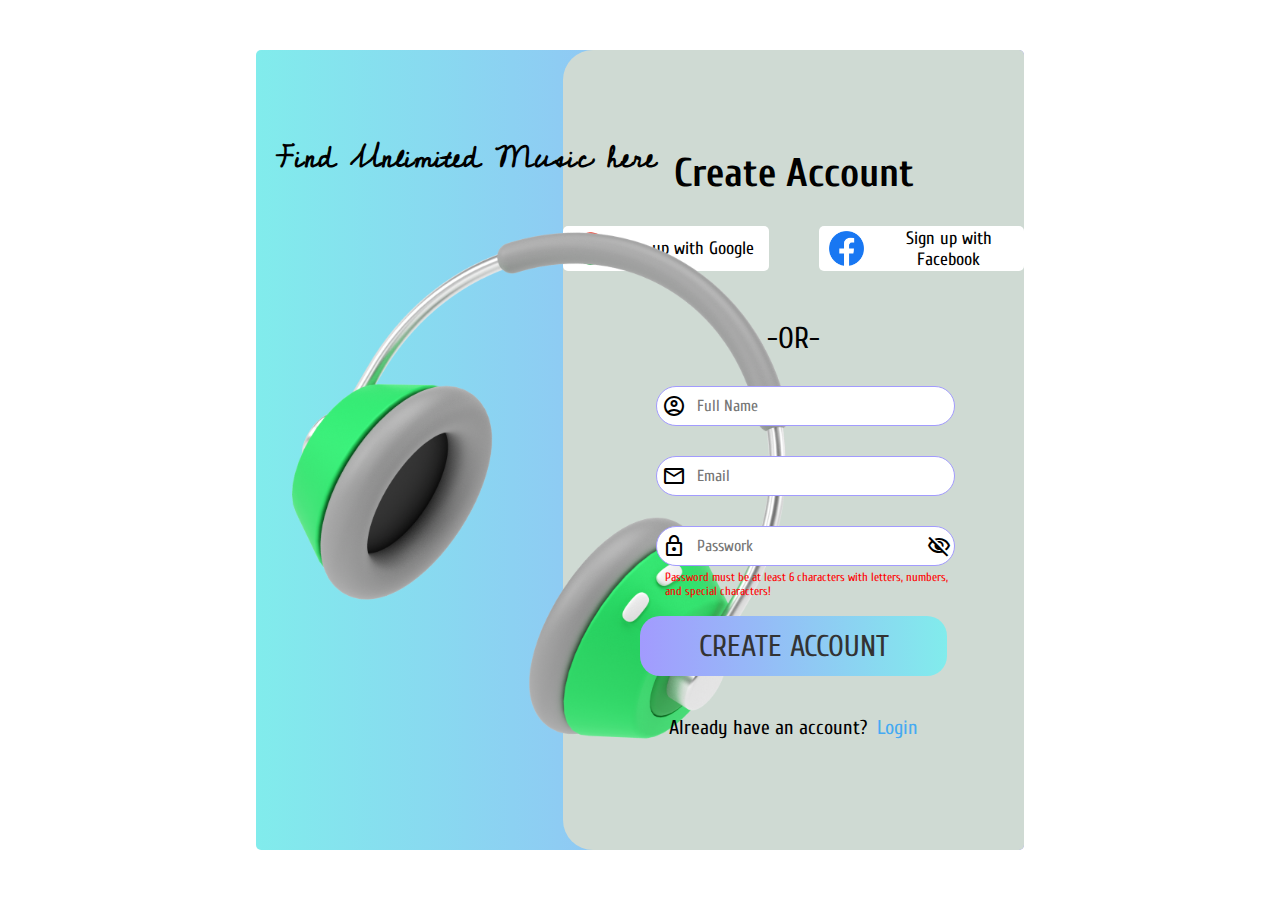
<file: Create_acc.html>
<!DOCTYPE html>
<html lang="en">

<head>
    <meta charset="UTF-8">
    <meta http-equiv="X-UA-Compatible" content="IE=edge">
    <meta name="viewport" content="width=device-width, initial-scale=1.0">
    <link rel="stylesheet" href="./assets/css/create_acc.css">
    <link rel="stylesheet"
        href="https://fonts.googleapis.com/css2?family=Material+Symbols+Outlined:opsz,wght,FILL,GRAD@20..48,100..700,0..1,-50..200" />
    <title>Create Account</title>
</head>

<body>

    <div class="container">
        <h1>Find Unlimited Music here</h1>
        <div class="headphone">
            <img src="./assets/images/Headphones.png" alt="">
        </div>
        <div class="card-login">
            <h2>Create Account</h2>
            <div class="login_gg_face">
                <a href="" class="google">
                    <img src="./assets/images/gg.png" alt="" class="icon ">
                    <p>Sign up with Google</p>
                </a>
                <a href="" class="facebook">
                    <img src="./assets/images/Facebook.png" alt="" class="icon ">
                    <p>Sign up with Facebook</p>
                </a>
            </div>
            <h4>-OR-</h4>
            <div class="input-login">
                <div class="item-input">
                    <span class="material-symbols-outlined">
                        account_circle
                    </span>
                    <input type="text" placeholder="Full Name" class="full-name">
                    <span class="error error-name">
                        <span class="material-symbols-outlined">
                            warning
                        </span>
                    </span>
                </div>
                <div class="item-input">
                    <span class="material-symbols-outlined">
                        mail
                    </span>
                    <input type="email" placeholder="Email" class="email">
                    <span class="error error-email">
                        <span class="material-symbols-outlined">
                            warning
                        </span>
                    </span>
                </div>
                <div class="item-input">
                    <span class="material-symbols-outlined">
                        lock
                    </span>
                    <input type="password" placeholder="Passwork" class="pass">
                    <div class="show-hidden">
                        <span class="material-symbols-outlined ">
                            visibility_off
                        </span>
                    </div>
                    <span class="error error-password">
                        <span class="material-symbols-outlined">
                            warning
                        </span>
                    </span>
                    <p class="error-text">Password must be at least 6 characters with letters, numbers, and special
                        characters!</p>
                </div>
                <button class="create">Create Account</button>
                <div class="have-acc">
                    <p>Already have an account?</p>
                    <a href="./login.html">Login</a>
                </div>
            </div>
        </div>
    </div>
    <script src="./assets/js/create_acc.js"></script>
</body>

</html>
</file>
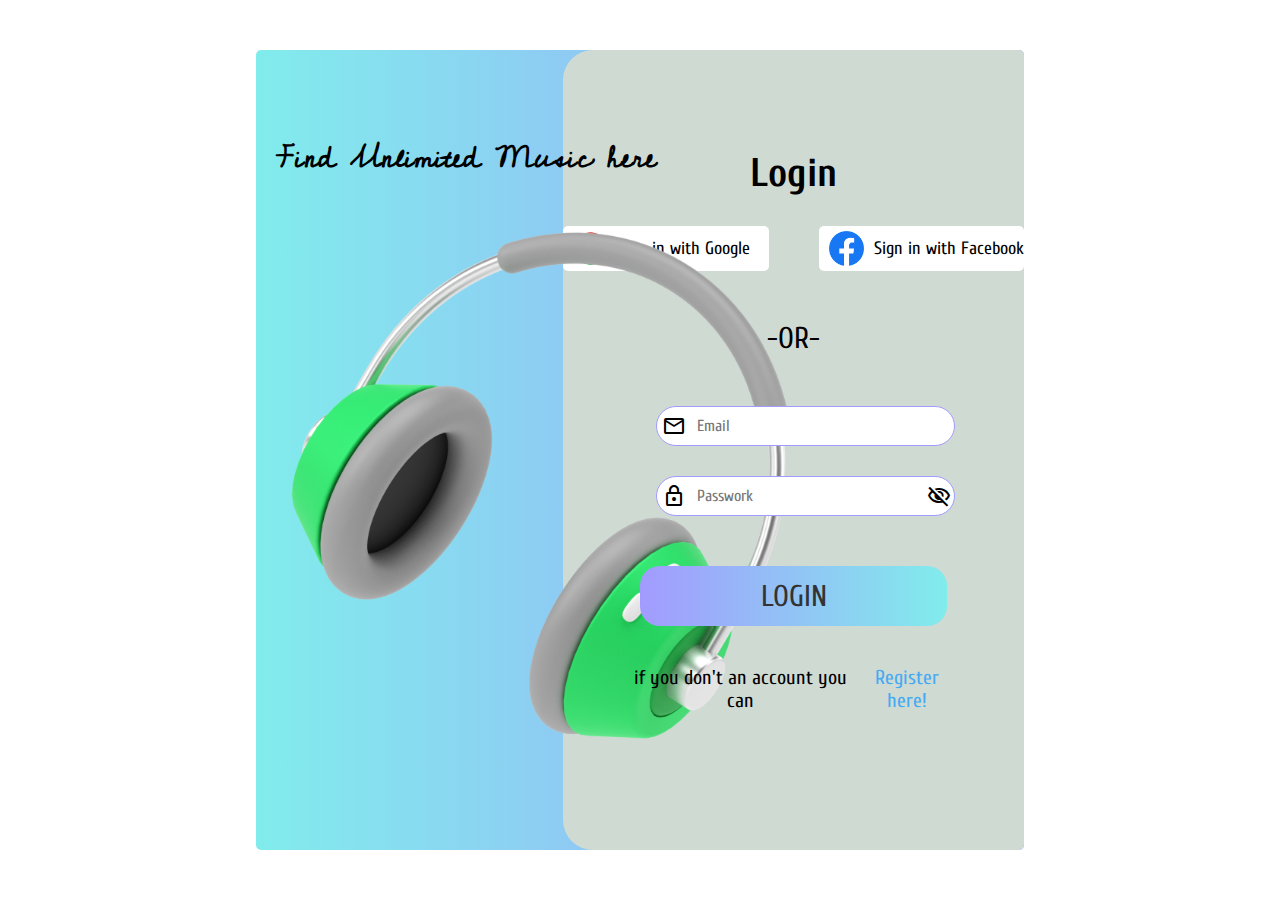
<file: login.html>
<!DOCTYPE html>
<html lang="en">

<head>
    <meta charset="UTF-8">
    <meta http-equiv="X-UA-Compatible" content="IE=edge">
    <meta name="viewport" content="width=device-width, initial-scale=1.0">
    <link rel="stylesheet" href="./assets/css/login.css">
    <link rel="stylesheet"
        href="https://fonts.googleapis.com/css2?family=Material+Symbols+Outlined:opsz,wght,FILL,GRAD@20..48,100..700,0..1,-50..200" />
    <title>Login</title>
</head>

<body>

    <div class="container">
        <h1>Find Unlimited Music here</h1>
        <div class="headphone">
            <img src="./assets/images/Headphones.png" alt="">
        </div>
        <div class="card-login">
            <h2>Login</h2>
            <div class="login_gg_face">
                <a href="" class="google">
                    <img src="./assets/images/gg.png" alt="" class="icon ">
                    <p>Sign in with Google</p>
                </a>
                <a href="" class="facebook">
                    <img src="./assets/images/Facebook.png" alt="" class="icon ">
                    <p>Sign in with Facebook</p>
                </a>
            </div>
            <h4>-OR-</h4>
            <div class="input-login">
                <div class="item-input">
                    <span class="material-symbols-outlined">
                        mail
                    </span>
                    <input type="email" placeholder="Email" class="email">
                </div>
                <div class="item-input">
                    <span class="material-symbols-outlined">
                        lock
                    </span>
                    <input type="password" placeholder="Passwork" class="pass">
                    <div class="show-hidden">
                        <span class="material-symbols-outlined ">
                            visibility_off
                        </span>
                    </div>
                </div>
                <p class="error">Wrong email or password!</p>
                <button class="login" onclick="login()">Login</button>
                <div class="Register">
                    <p>if you don't an account you can</p>
                    <a href="./register.html">Register here!</a>
                </div>
            </div>
        </div>
    </div>
    <script src="./assets/js/login.js"></script>
</body>

</html>
</file>
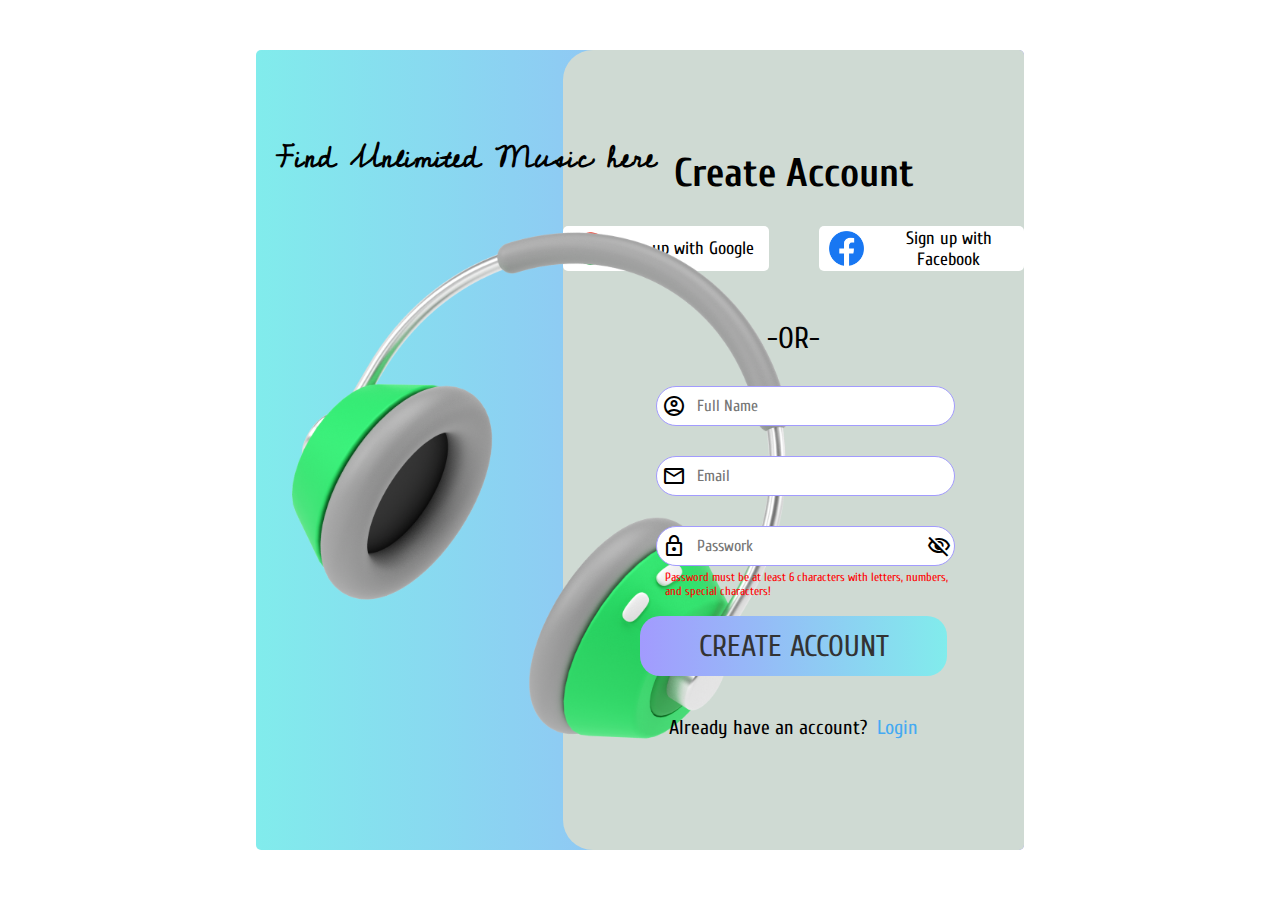
<file: register.html>
<!DOCTYPE html>
<html lang="en">

<head>
    <meta charset="UTF-8">
    <meta http-equiv="X-UA-Compatible" content="IE=edge">
    <meta name="viewport" content="width=device-width, initial-scale=1.0">
    <link rel="stylesheet" href="./assets/css/create_acc.css">
    <link rel="stylesheet"
        href="https://fonts.googleapis.com/css2?family=Material+Symbols+Outlined:opsz,wght,FILL,GRAD@20..48,100..700,0..1,-50..200" />
    <title>Register</title>
</head>

<body>

    <div class="container">
        <h1>Find Unlimited Music here</h1>
        <div class="headphone">
            <img src="./assets/images/Headphones.png" alt="">
        </div>
        <div class="card-login">
            <h2>Create Account</h2>
            <div class="login_gg_face">
                <a href="" class="google">
                    <img src="./assets/images/gg.png" alt="" class="icon ">
                    <p>Sign up with Google</p>
                </a>
                <a href="" class="facebook">
                    <img src="./assets/images/Facebook.png" alt="" class="icon ">
                    <p>Sign up with Facebook</p>
                </a>
            </div>
            <h4>-OR-</h4>
            <div class="input-login">
                <div class="item-input">
                    <span class="material-symbols-outlined">
                        account_circle
                    </span>
                    <input type="text" placeholder="Full Name" class="full-name">
                    <span class="error error-name">
                        <span class="material-symbols-outlined">
                            warning
                        </span>
                    </span>
                </div>
                <div class="item-input">
                    <span class="material-symbols-outlined">
                        mail
                    </span>
                    <input type="email" placeholder="Email" class="email">
                    <span class="error error-email">
                        <span class="material-symbols-outlined">
                            warning
                        </span>
                    </span>
                </div>
                <div class="item-input">
                    <span class="material-symbols-outlined">
                        lock
                    </span>
                    <input type="password" placeholder="Passwork" class="pass">
                    <div class="show-hidden">
                        <span class="material-symbols-outlined ">
                            visibility_off
                        </span>
                    </div>
                    <span class="error error-password">
                        <span class="material-symbols-outlined">
                            warning
                        </span>
                    </span>
                    <p class="error-text">Password must be at least 6 characters with letters, numbers, and special
                        characters!</p>
                </div>
                <button class="create">Create Account</button>
                <div class="have-acc">
                    <p>Already have an account?</p>
                    <a href="./login.html">Login</a>
                </div>
            </div>
        </div>
    </div>
    <script src="./assets/js/create_acc.js"></script>
</body>

</html>
</file>
<file: assets/css/create_acc.css>
@import url("https://fonts.googleapis.com/css2?family=Cedarville+Cursive&family=Cuprum&display=swap");
*,
*:before,
*:after {
  box-sizing: border-box;
}
* {
  margin: 0;
  padding: 0;
  font: inherit;
  font-family: "Cuprum", sans-serif;
  user-select: none;
}
img,
picture,
svg,
video {
  display: block;
  max-width: 100%;
}
body {
  min-height: 100vh;
  display: flex;
  align-items: center;
  justify-content: center;
}
.container {
  position: relative;
  width: 60%;
  height: 800px;
  background: linear-gradient(to right, #81ecec, #a29bfe);
  border-radius: 5px;
}
.headphone {
  width: 600px;
  position: absolute;
  top: 15%;
  left: 20px;
  animation: motion 1s ease-in 1;
}
@keyframes motion {
  0% {
    opacity: 0;
    transform: translateX(-100%);
  }
  100% {
    opacity: 1;
    transform: translateX(0);
  }
}
.container h1 {
  position: absolute;
  top: 10%;
  left: 20px;
  font-family: "Cedarville Cursive", cursive;
  font-size: 30px;
  font-weight: bold;
}

.card-login {
  width: 60%;
  height: 100%;
  background-color: #cfdad3;
  float: right;
  border-radius: 30px 5px 5px 30px;
  text-align: center;
}

.card-login h2 {
  font-size: 40px;
  font-weight: bold;
  margin-top: 100px;
  margin-bottom: 30px;
}
.card-login h4 {
  font-size: 30px;
  margin-top: 50px;
}
.login_gg_face {
  display: flex;
  align-items: center;
  justify-content: center;
  gap: 50px;
}
.card-login .icon {
  width: 35px;
  margin-left: 10px;
}
.google,
.facebook {
  display: flex;
  align-items: center;
  gap: 10px;
  width: 220px;
  height: 45px;
  background-color: #fff;
  font-size: 18px;
  border-radius: 5px;
  text-decoration: none;
  color: #000;
}
.input-login {
  position: relative;
  width: 70%;
  margin: auto;
  text-align: center;
}
.input-login .item-input {
  display: flex;
  text-align: left;
  align-items: center;
  margin: 30px 0;
}
.input-login .item-input span {
  transform: translateX(30px);
}
.input-login .item-input input {
  width: 93%;
  height: 40px;
  border: 1px solid #a29bfe;
  outline: none;
  border-radius: 20px;
  padding-left: 40px;
}
.input-login .item-input .show-hidden {
  position: relative;
  right: 5%;
  cursor: pointer;
}
.input-login .item-input .show-hidden span {
  position: absolute;
  top: 50%;
  left: 50%;
  transform: translate(-50%, -50%);
}
.input-login .create {
  width: 95%;
  height: 60px;
  margin: auto;
  margin-top: 20px;
  font-size: 30px;
  text-transform: uppercase;
  border-radius: 20px;
  border: none;
  background: linear-gradient(to left, #81ecec, #a29bfe);
  color: #333;
  cursor: pointer;
}
.input-login .have-acc {
  display: flex;
  align-items: center;
  justify-content: center;
  margin-top: 40px;
  font-size: 20px;
}
.input-login .have-acc a {
  margin-left: 10px;
  text-decoration: none;
  color: #45aaf2;
}
.error {
  position: absolute;
  right: 80px;
  color: red;
  display: none;
}
.item-input .error-text {
  position: absolute;
  width: 90%;
  bottom: 40%;
  left: 10%;
  font-size: 12px;
  color: red;
}
/* Tablet */
@media screen and (min-width: 768px) and (max-width: 1024px) {
  body {
    background-color: #cfdad3;
  }
  .container {
    width: 80%;
    background: linear-gradient(to bottom, #81ecec, #a29bfe);
  }
  .container h1 {
    width: 500px;
    position: absolute;
    left: 50%;
    transform: translate(-50%, -50px);
    text-align: center;
    z-index: 3;
  }
  .container .headphone {
    width: 100px;
    top: 0;
    left: 5%;
    z-index: 2;
  }
  .card-login {
    width: 100%;
    transform: translateY(20px);
    border-radius: 5px;
    background: linear-gradient(to bottom, #81ecec, #a29bfe);
  }
  .input-login .create {
    background: linear-gradient(to bottom left right, #81ecec, #a29bfe);
  }
  .input-login .have-acc a {
    color: #fff;
  }
  .item-input .error-text {
    font-size: 10px;
    left: 15%;
    bottom: 45%;
  }
}
/* Mobile */
@media screen and (min-width: 320px) and (max-width: 500px) {
  body {
    background-color: #cfdad3;
  }
  .container {
    width: 100%;
    height: 100vh;
  }
  .container .headphone {
    display: none;
  }
  .container h1 {
    display: none;
  }
  .card-login {
    width: 100%;
    border-radius: 5px;
  }
  .login_gg_face {
    gap: 20px;
  }
  .google p,
  .facebook p {
    display: none;
  }
  .google,
  .facebook {
    width: 70px;
    box-shadow: 0 0 5px 0 #fff;
    gap: 0;
    justify-content: center;
  }
  .card-login .icon {
    margin-left: 0;
  }
  .card-login h2 {
    margin-top: 50px;
    font-size: 30px;
  }
  .card-login h4 {
    font-size: 20px;
    margin-top: 20px;
  }
  .input-login {
    width: 90%;
  }
  .input-login .item-input {
    transform: translateX(-15px);
    margin: 20px 0;
  }
  .item-input .error-text {
    bottom: -30%;
    left: 13%;
    font-size: 8px;
  }
  .error {
    right: 70px;
  }
  .input-login .item-input .show-hidden {
    right: 6%;
  }
}
</file>
<file: assets/css/login.css>
@import url("https://fonts.googleapis.com/css2?family=Cedarville+Cursive&family=Cuprum&display=swap");
*,
*:before,
*:after {
  box-sizing: border-box;
}
* {
  margin: 0;
  padding: 0;
  font: inherit;
  font-family: "Cuprum", sans-serif;
  user-select: none;
}
img,
picture,
svg,
video {
  display: block;
  max-width: 100%;
}
body {
  min-height: 100vh;
  display: flex;
  align-items: center;
  justify-content: center;
}
.container {
  position: relative;
  width: 60%;
  height: 800px;
  background: linear-gradient(to right, #81ecec, #a29bfe);
  border-radius: 5px;
}
.headphone {
  width: 600px;
  position: absolute;
  top: 15%;
  left: 20px;
  animation: motion 1s ease-in 1;
}
@keyframes motion {
  0% {
    opacity: 0;
    transform: translateX(-100%);
  }
  100% {
    opacity: 1;
    transform: translateX(0);
  }
}
.container h1 {
  position: absolute;
  top: 10%;
  left: 20px;
  font-family: "Cedarville Cursive", cursive;
  font-size: 30px;
  font-weight: bold;
}

.card-login {
  width: 60%;
  height: 100%;
  background-color: #cfdad3;
  float: right;
  border-radius: 30px 5px 5px 30px;
  text-align: center;
}

.card-login h2 {
  font-size: 40px;
  font-weight: bold;
  margin-top: 100px;
  margin-bottom: 30px;
}
.card-login h4 {
  font-size: 30px;
  margin-top: 50px;
}
.login_gg_face {
  display: flex;
  align-items: center;
  justify-content: center;
  gap: 50px;
}
.card-login .icon {
  width: 35px;
  margin-left: 10px;
}
.google,
.facebook {
  display: flex;
  align-items: center;
  gap: 10px;
  width: 220px;
  height: 45px;
  background-color: #fff;
  font-size: 18px;
  border-radius: 5px;
  text-decoration: none;
  color: #000;
}
.input-login {
  position: relative;
  width: 70%;
  margin: 50px auto;
  text-align: center;
}
.input-login .item-input {
  display: flex;
  text-align: left;
  align-items: center;
  margin: 30px 0;
}
.input-login .item-input span {
  transform: translateX(30px);
}
.input-login .item-input input {
  width: 93%;
  height: 40px;
  border: 1px solid #a29bfe;
  outline: none;
  border-radius: 20px;
  padding-left: 40px;
}
.input-login .item-input .show-hidden {
  position: relative;
  right: 5%;
  cursor: pointer;
}
.input-login .item-input .show-hidden span {
  position: absolute;
  top: 50%;
  left: 50%;
  transform: translate(-50%, -50%);
}
.error {
  color: red;
  letter-spacing: 2px;
  transform: translateY(-20px);
  display: none;
}
.input-login .login {
  width: 95%;
  height: 60px;
  margin: auto;
  margin-top: 20px;
  font-size: 30px;
  text-transform: uppercase;
  border-radius: 20px;
  border: none;
  background: linear-gradient(to left, #81ecec, #a29bfe);
  color: #333;
  cursor: pointer;
}
.input-login .Register {
  display: flex;
  align-items: center;
  justify-content: center;
  margin-top: 40px;
  font-size: 20px;
}
.input-login .Register a {
  margin-left: 10px;
  text-decoration: none;
  color: #45aaf2;
}
/* Tablet */
@media screen and (min-width: 768px) and (max-width: 1024px) {
  body {
    background-color: #cfdad3;
  }
  .container {
    width: 80%;
    background: linear-gradient(to bottom, #81ecec, #a29bfe);
  }
  .container h1 {
    width: 500px;
    position: absolute;
    left: 50%;
    transform: translate(-50%, -50px);
    text-align: center;
    z-index: 3;
  }
  .container .headphone {
    width: 100px;
    top: 0;
    left: 5%;
    z-index: 2;
  }
  .card-login {
    width: 100%;
    transform: translateY(20px);
    border-radius: 5px;
    background: linear-gradient(to bottom, #81ecec, #a29bfe);
  }
  .input-login .login {
    background: linear-gradient(to bottom left right, #81ecec, #a29bfe);
  }
  .input-login .Register a {
    color: #fff;
  }
}
/* Moible */
@media screen and (min-width: 320px) and (max-width: 500px) {
  body {
    background-color: #cfdad3;
  }
  .container {
    width: 100%;
    height: 100vh;
  }
  .container .headphone {
    display: none;
  }
  .container h1 {
    display: none;
  }
  .card-login {
    width: 100%;
    border-radius: 5px;
  }
  .login_gg_face {
    gap: 20px;
  }
  .google p,
  .facebook p {
    display: none;
  }
  .google,
  .facebook {
    width: 70px;
    box-shadow: 0 0 5px 0 #fff;
    gap: 0;
    justify-content: center;
  }
  .card-login .icon {
    margin-left: 0;
  }
  .card-login h2 {
    margin-top: 50px;
    font-size: 30px;
  }
  .card-login h4 {
    font-size: 20px;
    margin-top: 20px;
  }
  .input-login {
    width: 90%;
  }
  .input-login .item-input {
    transform: translateX(-15px);
    margin: 20px 0;
  }
  .input-login .item-input .show-hidden {
    right: 6%;
  }
  .input-login .Register {
    display: flex;
    flex-direction: column;
  }
  .input-login .Register p,
  .Register a {
    font-size: 18px;
  }
}
</file>
